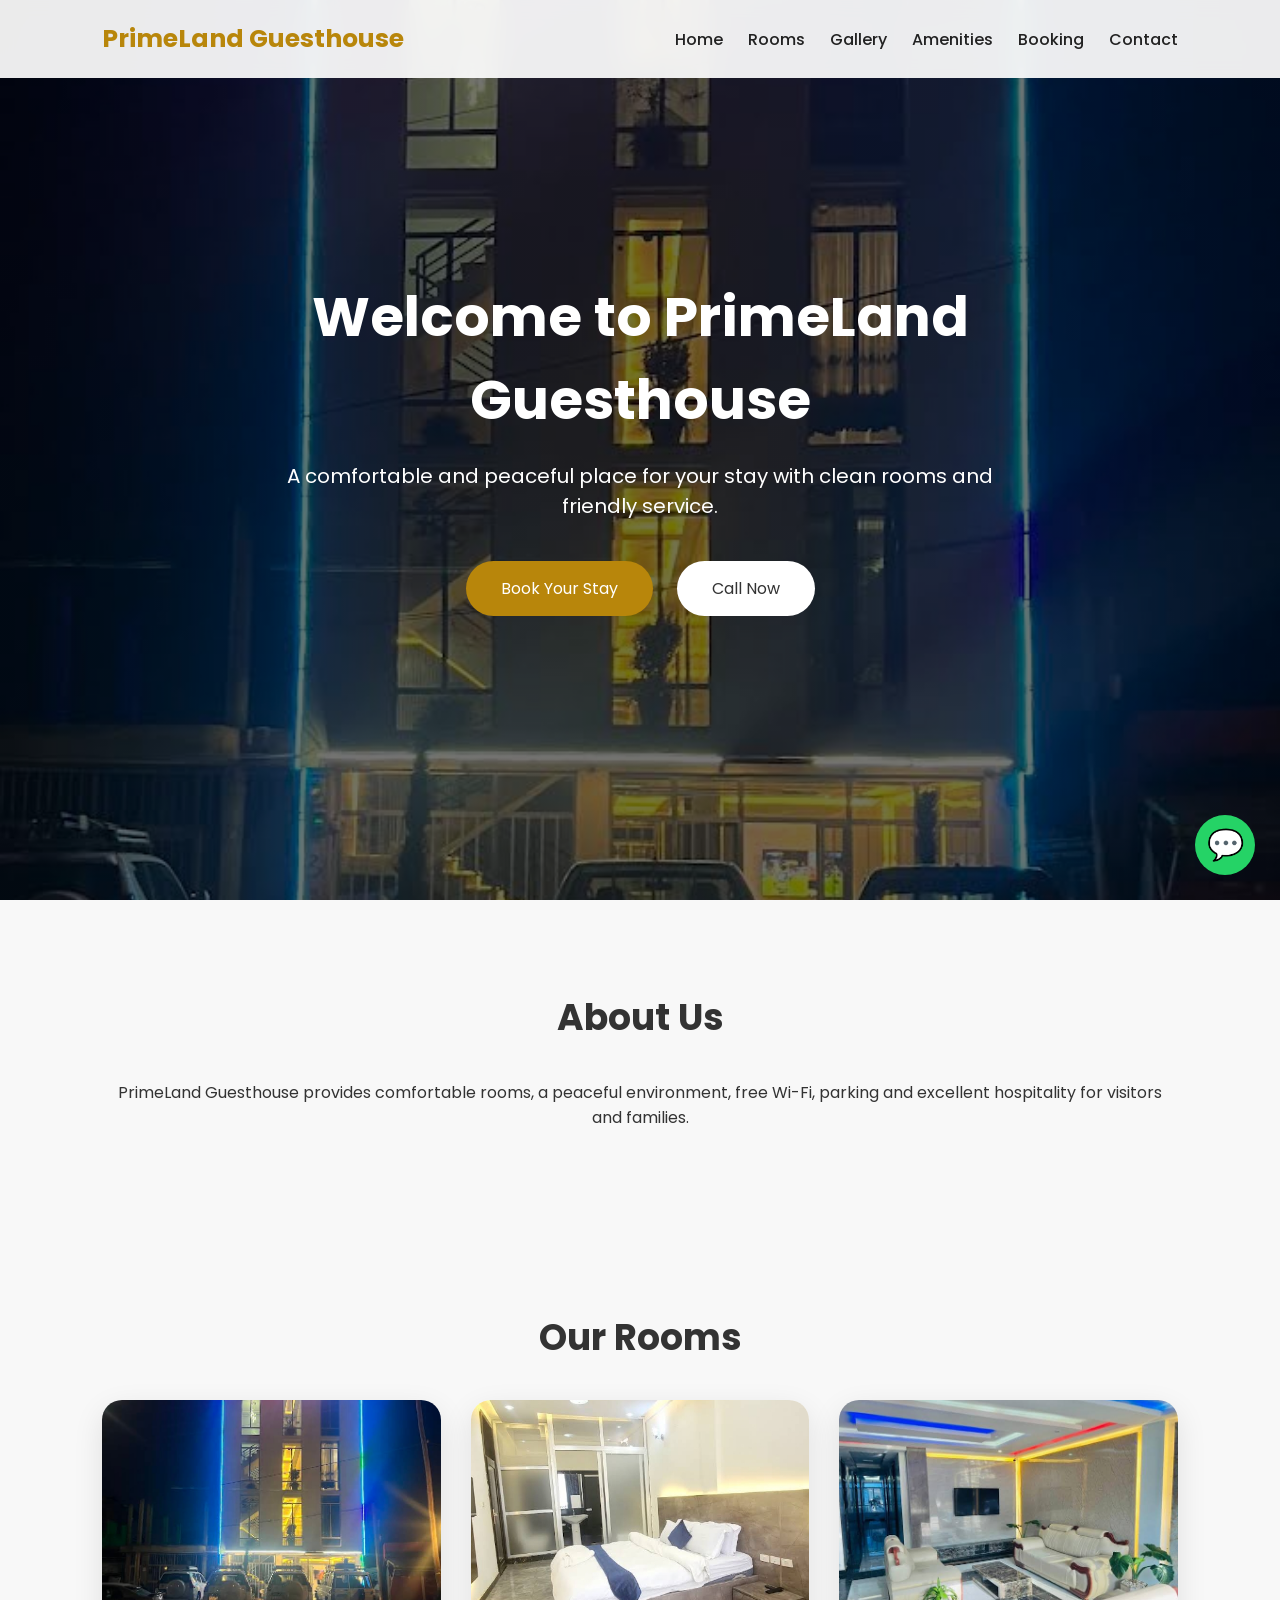
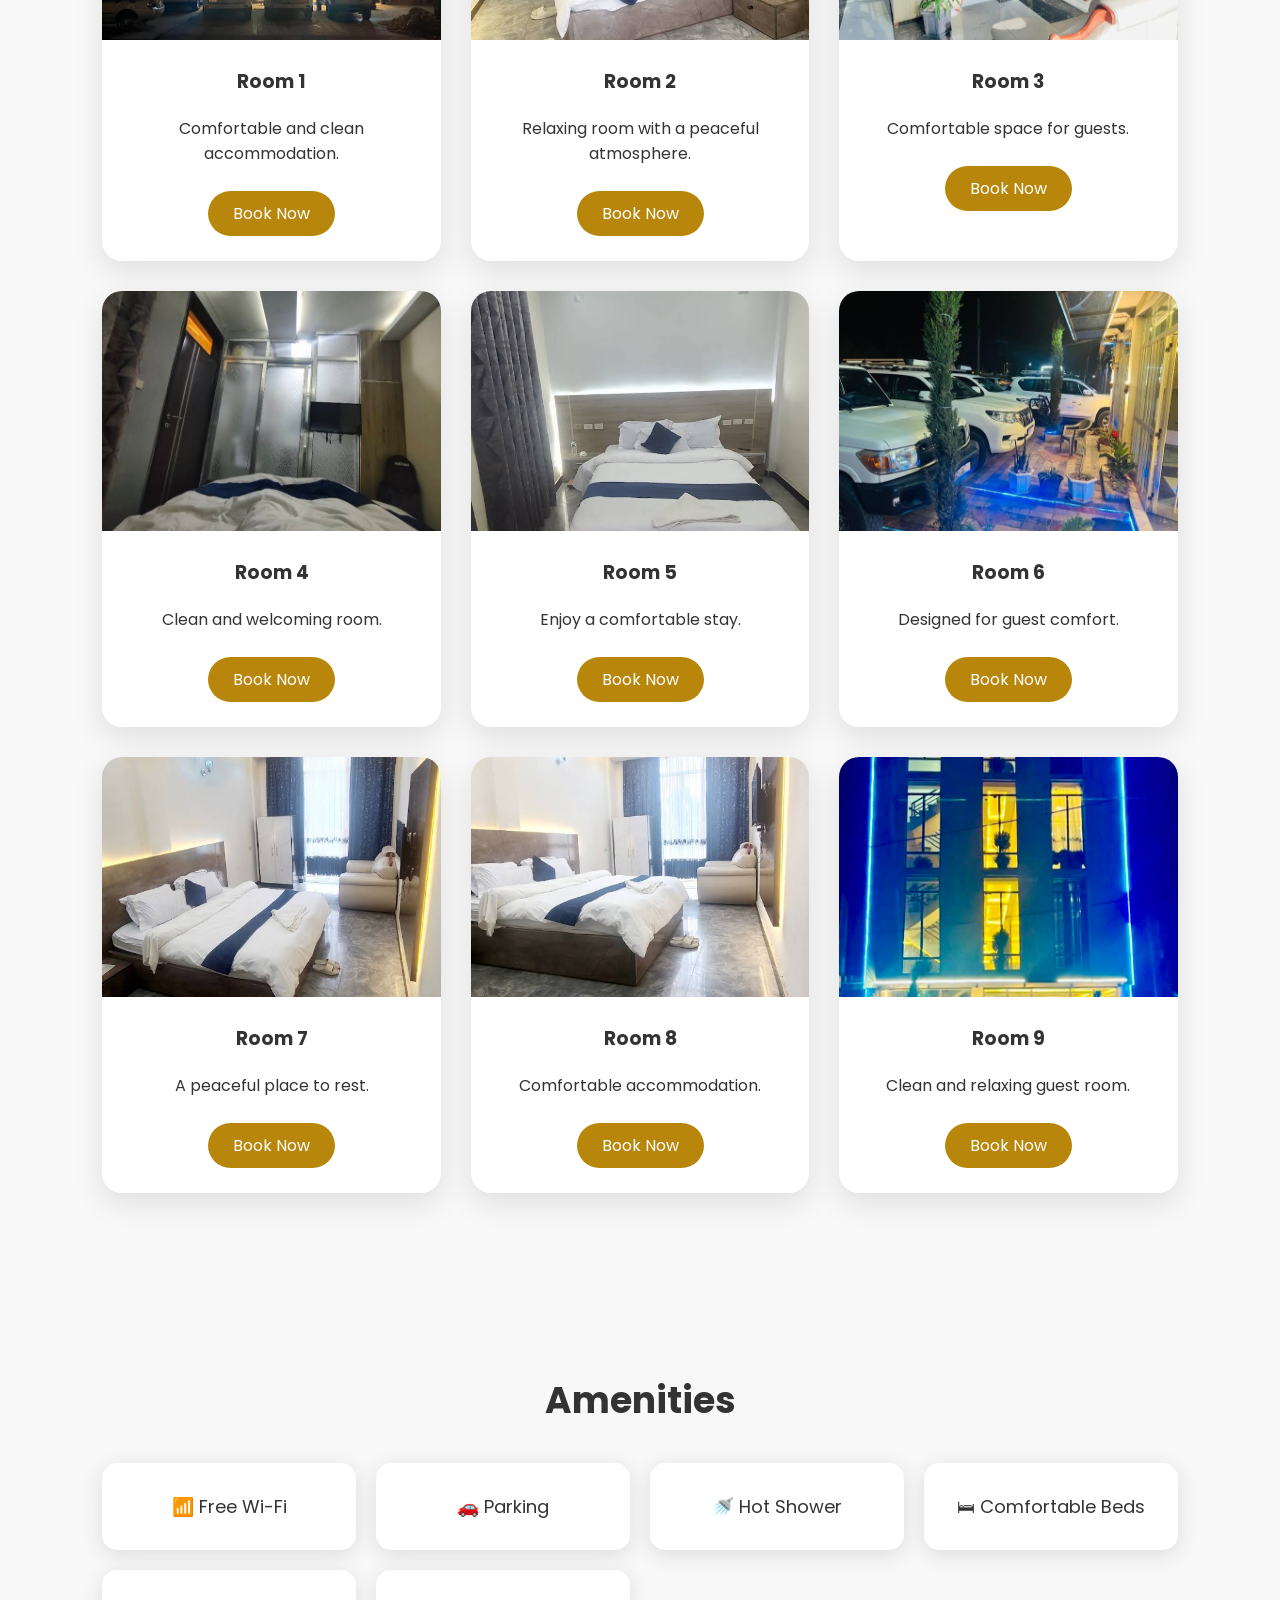
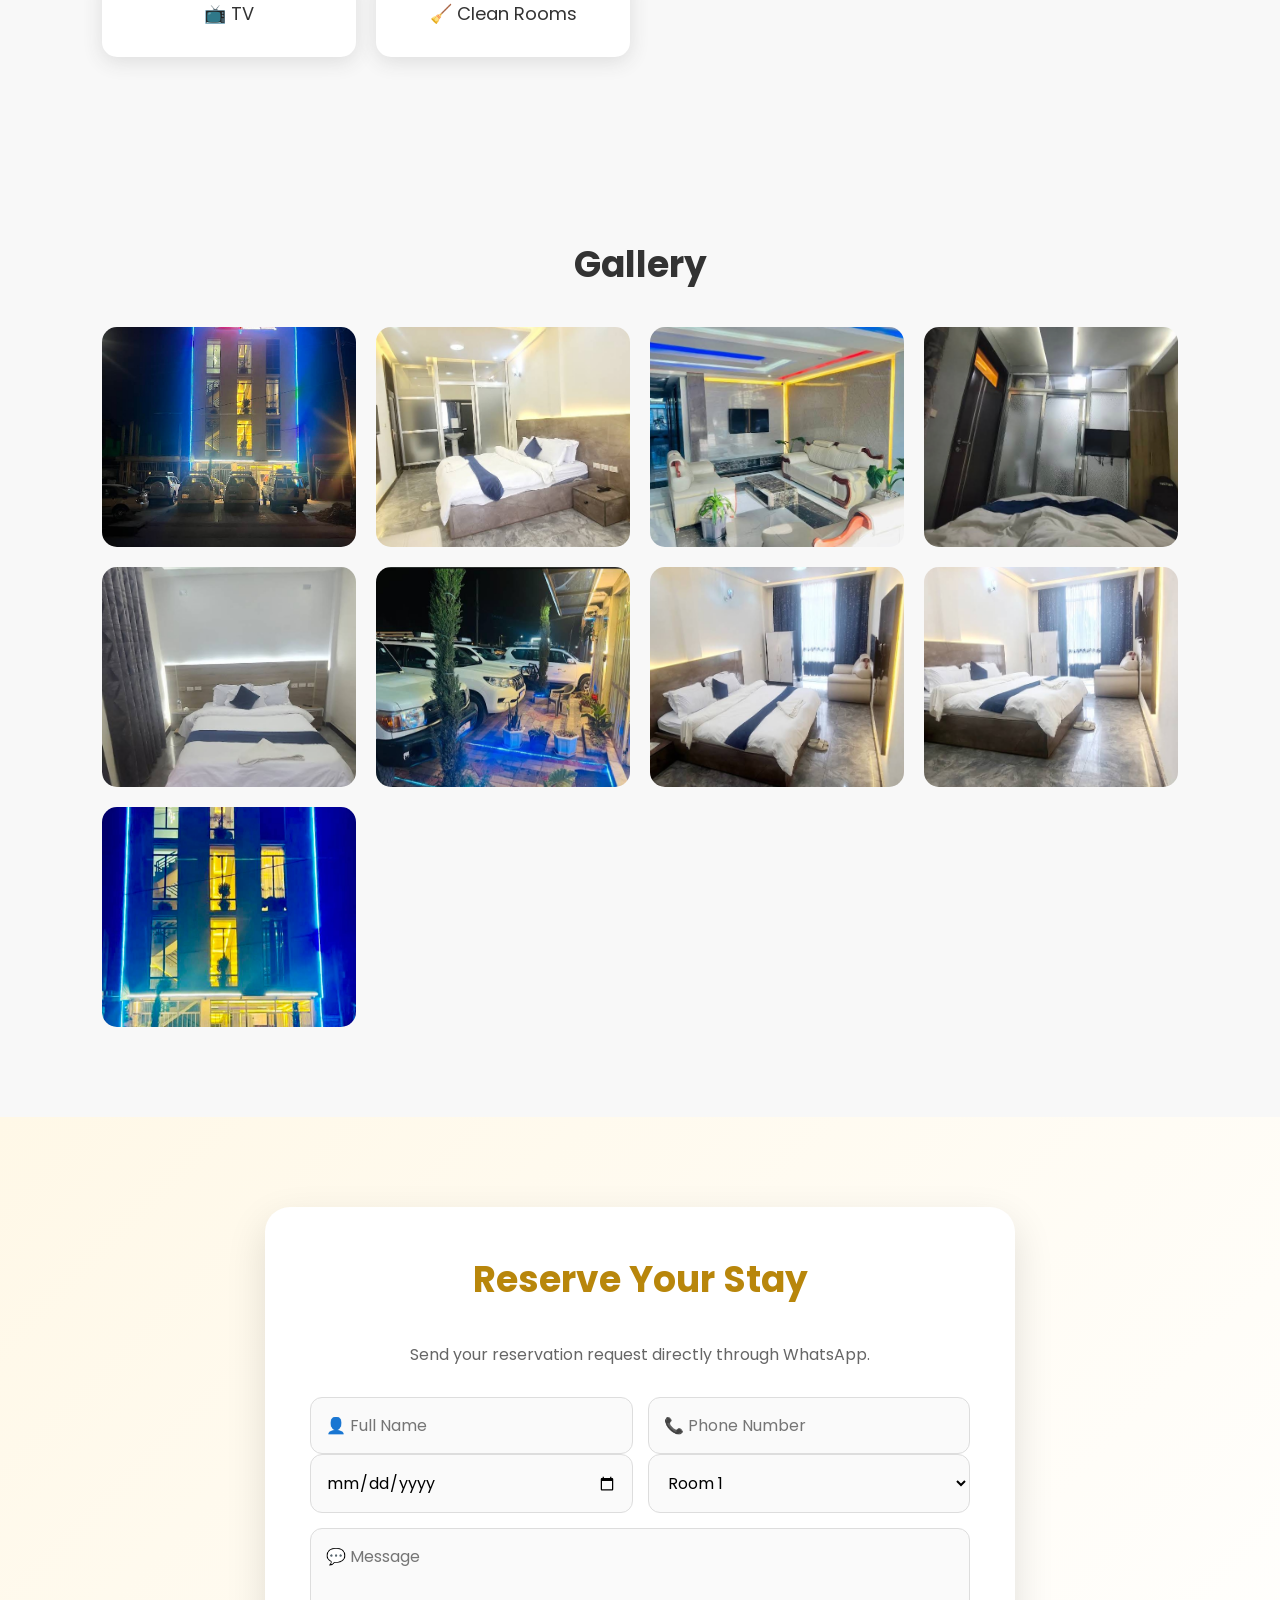
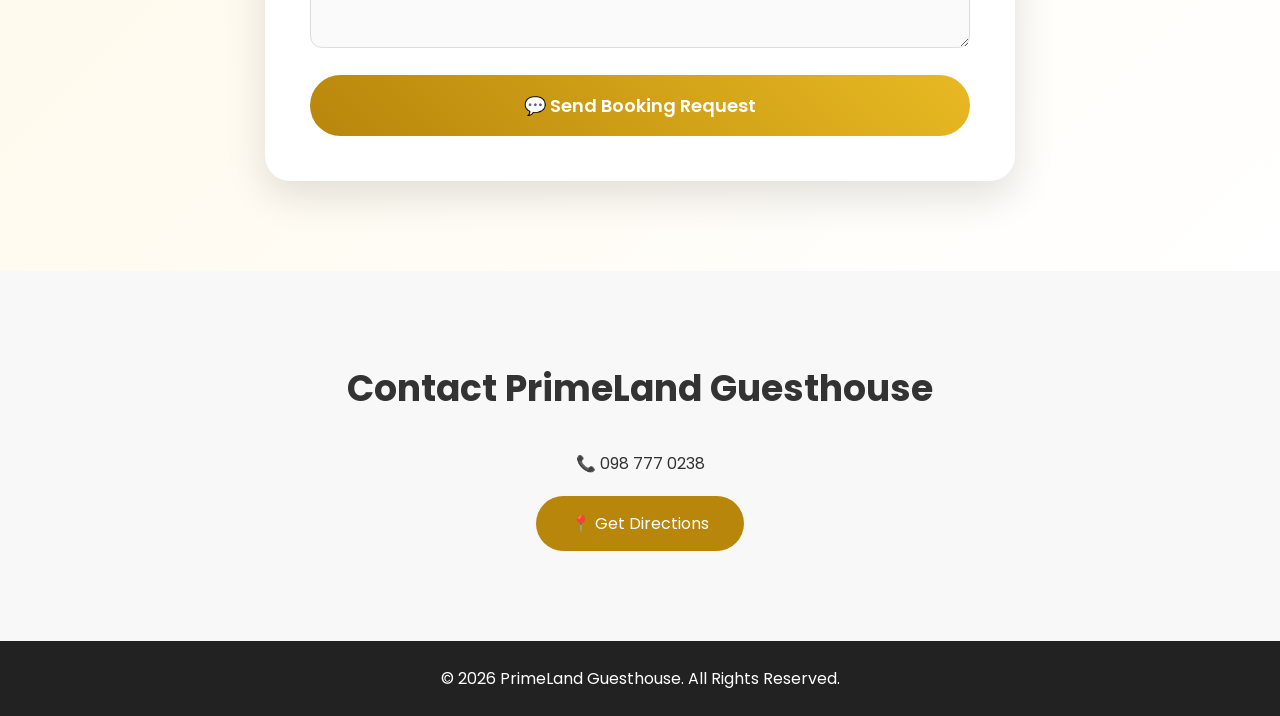
<file: index.html>
<!DOCTYPE html>
<html lang="en">

<head>

<meta charset="UTF-8">
<meta name="viewport" content="width=device-width, initial-scale=1.0">

<title>PrimeLand Guesthouse | Comfortable Stay</title>

<meta name="description" content="PrimeLand Guesthouse offers comfortable rooms and quality hospitality.">

<link rel="stylesheet" href="style.css">

<link href="https://fonts.googleapis.com/css2?family=Poppins:wght@300;400;500;600;700&display=swap" rel="stylesheet">

</head>


<body>


<header>

<nav class="navbar">

<div class="logo">
PrimeLand Guesthouse
</div>


<ul class="nav-links">

<li><a href="#home">Home</a></li>
<li><a href="#rooms">Rooms</a></li>
<li><a href="#gallery">Gallery</a></li>
<li><a href="#amenities">Amenities</a></li>
<li><a href="#booking">Booking</a></li>
<li><a href="#contact">Contact</a></li>

</ul>


<button class="menu-btn">
☰
</button>

</nav>

</header>





<section id="home" class="hero">


<div class="hero-content">


<h1>
Welcome to PrimeLand Guesthouse
</h1>


<p>
A comfortable and peaceful place for your stay with clean rooms and friendly service.
</p>


<div class="hero-buttons">

<a href="#booking" class="btn">
Book Your Stay
</a>


<a href="tel:0987770238" class="btn secondary">
Call Now
</a>

</div>


</div>


</section>







<section class="about">

<h2>
About Us
</h2>


<p>
PrimeLand Guesthouse provides comfortable rooms, a peaceful environment,
free Wi-Fi, parking and excellent hospitality for visitors and families.
</p>


</section>







<section id="rooms">


<h2>
Our Rooms
</h2>


<div class="room-container">



<div class="room-card">

<img src="images/room1.jpg">

<h3>
Room 1
</h3>

<p>
Comfortable and clean accommodation.
</p>

<a href="#booking" class="room-btn">
Book Now
</a>

</div>




<div class="room-card">

<img src="images/room2.jpg">

<h3>
Room 2
</h3>

<p>
Relaxing room with a peaceful atmosphere.
</p>

<a href="#booking" class="room-btn">
Book Now
</a>

</div>




<div class="room-card">

<img src="images/room3.jpg">

<h3>
Room 3
</h3>

<p>
Comfortable space for guests.
</p>

<a href="#booking" class="room-btn">
Book Now
</a>

</div>




<div class="room-card">

<img src="images/room4.jpg">

<h3>
Room 4
</h3>

<p>
Clean and welcoming room.
</p>

<a href="#booking" class="room-btn">
Book Now
</a>

</div>




<div class="room-card">

<img src="images/room5.jpg">

<h3>
Room 5
</h3>

<p>
Enjoy a comfortable stay.
</p>

<a href="#booking" class="room-btn">
Book Now
</a>

</div>




<div class="room-card">

<img src="images/room6.jpg">

<h3>
Room 6
</h3>

<p>
Designed for guest comfort.
</p>

<a href="#booking" class="room-btn">
Book Now
</a>

</div>




<div class="room-card">

<img src="images/room7.jpg">

<h3>
Room 7
</h3>

<p>
A peaceful place to rest.
</p>

<a href="#booking" class="room-btn">
Book Now
</a>

</div>




<div class="room-card">

<img src="images/room8.jpg">

<h3>
Room 8
</h3>

<p>
Comfortable accommodation.
</p>

<a href="#booking" class="room-btn">
Book Now
</a>

</div>




<div class="room-card">

<img src="images/room9.jpg">

<h3>
Room 9
</h3>

<p>
Clean and relaxing guest room.
</p>

<a href="#booking" class="room-btn">
Book Now
</a>

</div>


</div>


</section>







<section id="amenities">


<h2>
Amenities
</h2>


<div class="amenities-grid">


<div>📶 Free Wi-Fi</div>

<div>🚗 Parking</div>

<div>🚿 Hot Shower</div>

<div>🛏 Comfortable Beds</div>

<div>📺 TV</div>

<div>🧹 Clean Rooms</div>


</div>


</section>







<section id="gallery">


<h2>
Gallery
</h2>


<div class="gallery">


<img src="images/room1.jpg">

<img src="images/room2.jpg">

<img src="images/room3.jpg">

<img src="images/room4.jpg">

<img src="images/room5.jpg">

<img src="images/room6.jpg">

<img src="images/room7.jpg">

<img src="images/room8.jpg">

<img src="images/room9.jpg">


</div>


</section>







<section id="booking" class="booking-section">


<div class="booking-box">


<h2>
Reserve Your Stay
</h2>


<p>
Send your reservation request directly through WhatsApp.
</p>



<form id="bookingForm">


<div class="input-group">


<input id="name" type="text" placeholder="👤 Full Name" required>


<input id="phone" type="tel" placeholder="📞 Phone Number" required>


</div>



<div class="input-group">


<input id="date" type="date" required>


<select id="room">

<option>Room 1</option>
<option>Room 2</option>
<option>Room 3</option>
<option>Room 4</option>
<option>Room 5</option>
<option>Room 6</option>
<option>Room 7</option>
<option>Room 8</option>
<option>Room 9</option>


</select>


</div>



<textarea id="message" placeholder="💬 Message"></textarea>



<button class="booking-btn">

💬 Send Booking Request

</button>


</form>


</div>


</section>







<section id="contact">


<h2>
Contact PrimeLand Guesthouse
</h2>


<p>
📞 098 777 0238
</p>


<a class="map-btn"
href="https://maps.app.goo.gl/JQm8gd35nVKyfPHd8"
target="_blank">

📍 Get Directions

</a>


</section>







<a href="https://wa.me/251987770238"
class="whatsapp-float"
target="_blank">

💬

</a>







<footer>

<p>
© 2026 PrimeLand Guesthouse. All Rights Reserved.
</p>

</footer>



<script src="script.js"></script>


</body>

  </html>
</file>
<file: style.css>
*{
margin:0;
padding:0;
box-sizing:border-box;
font-family:'Poppins',sans-serif;
}

html{
scroll-behavior:smooth;
}

body{
background:#f8f8f8;
color:#333;
}


/* NAVBAR */

header{
position:fixed;
top:0;
width:100%;
z-index:1000;
}


.navbar{
display:flex;
justify-content:space-between;
align-items:center;
padding:20px 8%;
background:rgba(255,255,255,.92);
backdrop-filter:blur(10px);
}


.logo{
font-size:25px;
font-weight:700;
color:#b8860b;
}


.nav-links{
display:flex;
gap:25px;
list-style:none;
}


.nav-links a{
text-decoration:none;
color:#222;
font-weight:500;
}


.menu-btn{
display:none;
background:none;
border:0;
font-size:28px;
}





/* HERO */

.hero{
height:100vh;
display:flex;
justify-content:center;
align-items:center;
text-align:center;

background:
linear-gradient(
rgba(0,0,0,.55),
rgba(0,0,0,.55)
),
url("images/hero.jpg");

background-size:cover;
background-position:center;

animation:bgMove 15s infinite alternate;
}


@keyframes bgMove{

from{
background-size:100%;
}

to{
background-size:120%;
}

}


.hero-content{
color:white;
max-width:750px;
}


.hero h1{
font-size:55px;
margin-bottom:20px;
}


.hero p{
font-size:20px;
}


.hero-buttons{
margin-top:30px;
}


.btn{
display:inline-block;
padding:15px 35px;
margin:10px;
background:#b8860b;
color:white;
border-radius:50px;
text-decoration:none;
transition:.3s;
}


.btn:hover{
transform:translateY(-5px);
}


.secondary{
background:white;
color:#333;
}






/* GENERAL SECTIONS */

section{
padding:90px 8%;
text-align:center;
}


section h2{
font-size:36px;
margin-bottom:35px;
}






/* ROOMS */

.room-container{
display:grid;
grid-template-columns:repeat(auto-fit,minmax(280px,1fr));
gap:30px;
}


.room-card{
background:white;
border-radius:20px;
overflow:hidden;
box-shadow:0 10px 30px rgba(0,0,0,.1);
transition:.4s;
}


.room-card:hover{
transform:translateY(-10px);
}


.room-card img{
width:100%;
height:240px;
object-fit:cover;
}


.room-card h3{
margin:20px;
}


.room-card p{
padding:0 20px 10px;
}


.room-btn{
display:inline-block;
margin:15px 0 25px;
padding:10px 25px;
background:#b8860b;
color:white;
text-decoration:none;
border-radius:30px;
}







/* AMENITIES */

.amenities-grid{
display:grid;
grid-template-columns:repeat(auto-fit,minmax(200px,1fr));
gap:20px;
}


.amenities-grid div{
background:white;
padding:30px;
border-radius:15px;
box-shadow:0 5px 20px #ddd;
font-size:18px;
transition:.3s;
}


.amenities-grid div:hover{
transform:scale(1.05);
}






/* GALLERY */

.gallery{
display:grid;
grid-template-columns:repeat(auto-fit,minmax(220px,1fr));
gap:20px;
}


.gallery img{
width:100%;
height:220px;
object-fit:cover;
border-radius:15px;
transition:.4s;
}


.gallery img:hover{
transform:scale(1.05);
}







/* BOOKING */

.booking-section{
background:linear-gradient(
135deg,
#fff8e7,
#ffffff
);
}


.booking-box{
max-width:750px;
margin:auto;
background:white;
padding:45px;
border-radius:25px;
box-shadow:0 15px 40px rgba(0,0,0,.12);
}


.booking-box h2{
color:#b8860b;
}


.booking-box p{
color:#666;
margin-bottom:30px;
}


.input-group{
display:grid;
grid-template-columns:1fr 1fr;
gap:15px;
}


.booking-box input,
.booking-box select,
.booking-box textarea{
width:100%;
padding:15px;
border-radius:12px;
border:1px solid #ddd;
font-size:16px;
background:#fafafa;
}


.booking-box textarea{
height:120px;
margin-top:15px;
}


.booking-btn{
margin-top:20px;
width:100%;
padding:17px;
border:none;
border-radius:50px;

background:linear-gradient(
45deg,
#b8860b,
#e8b923
);

color:white;
font-size:18px;
font-weight:600;
cursor:pointer;
transition:.3s;
}


.booking-btn:hover{
transform:translateY(-5px);
box-shadow:0 10px 25px rgba(184,134,11,.4);
}







/* MAP */

.map-container{
max-width:900px;
margin:auto;
overflow:hidden;
border-radius:20px;
box-shadow:0 10px 30px rgba(0,0,0,.15);
}


.map-container iframe{
width:100%;
height:400px;
border:0;
}






/* REVIEWS */

.review-container{
display:grid;
grid-template-columns:repeat(auto-fit,minmax(250px,1fr));
gap:25px;
}


.review-card{
background:white;
padding:30px;
border-radius:20px;
box-shadow:0 10px 25px rgba(0,0,0,.1);
transition:.3s;
}


.review-card:hover{
transform:translateY(-8px);
}


.review-card p{
margin:20px 0;
}


.review-card h4{
color:#b8860b;
}







/* CONTACT */

.map-btn{
display:inline-block;
margin-top:20px;
padding:15px 35px;
background:#b8860b;
color:white;
border-radius:50px;
text-decoration:none;
}






/* WHATSAPP BUTTON */

.whatsapp-float{

position:fixed;
right:25px;
bottom:25px;

width:60px;
height:60px;

display:flex;
align-items:center;
justify-content:center;

background:#25D366;
color:white;

font-size:30px;

border-radius:50%;

text-decoration:none;

z-index:1000;

animation:pulse 2s infinite;

}


@keyframes pulse{

50%{
transform:scale(1.1);
}

}






footer{
background:#222;
color:white;
padding:25px;
text-align:center;
}







/* MOBILE */

@media(max-width:768px){


.nav-links{

position:absolute;
top:75px;
right:-100%;

background:white;

width:250px;
height:100vh;

flex-direction:column;

padding:40px;

transition:.4s;

}


.nav-links.active{
right:0;
}


.menu-btn{
display:block;
}


.hero h1{
font-size:36px;
}


.hero p{
font-size:16px;
}


.input-group{
grid-template-columns:1fr;
}


.booking-box{
padding:25px;
}

    }
/* Gallery Lightbox */


.lightbox{

position:fixed;

top:0;

left:0;

width:100%;

height:100%;

background:rgba(0,0,0,.85);

display:flex;

justify-content:center;

align-items:center;

z-index:2000;

cursor:pointer;

}



.lightbox img{

max-width:90%;

max-height:90%;

border-radius:15px;

}



.lightbox span{

position:absolute;

top:30px;

right:40px;

color:white;

font-size:45px;

}
</file>
